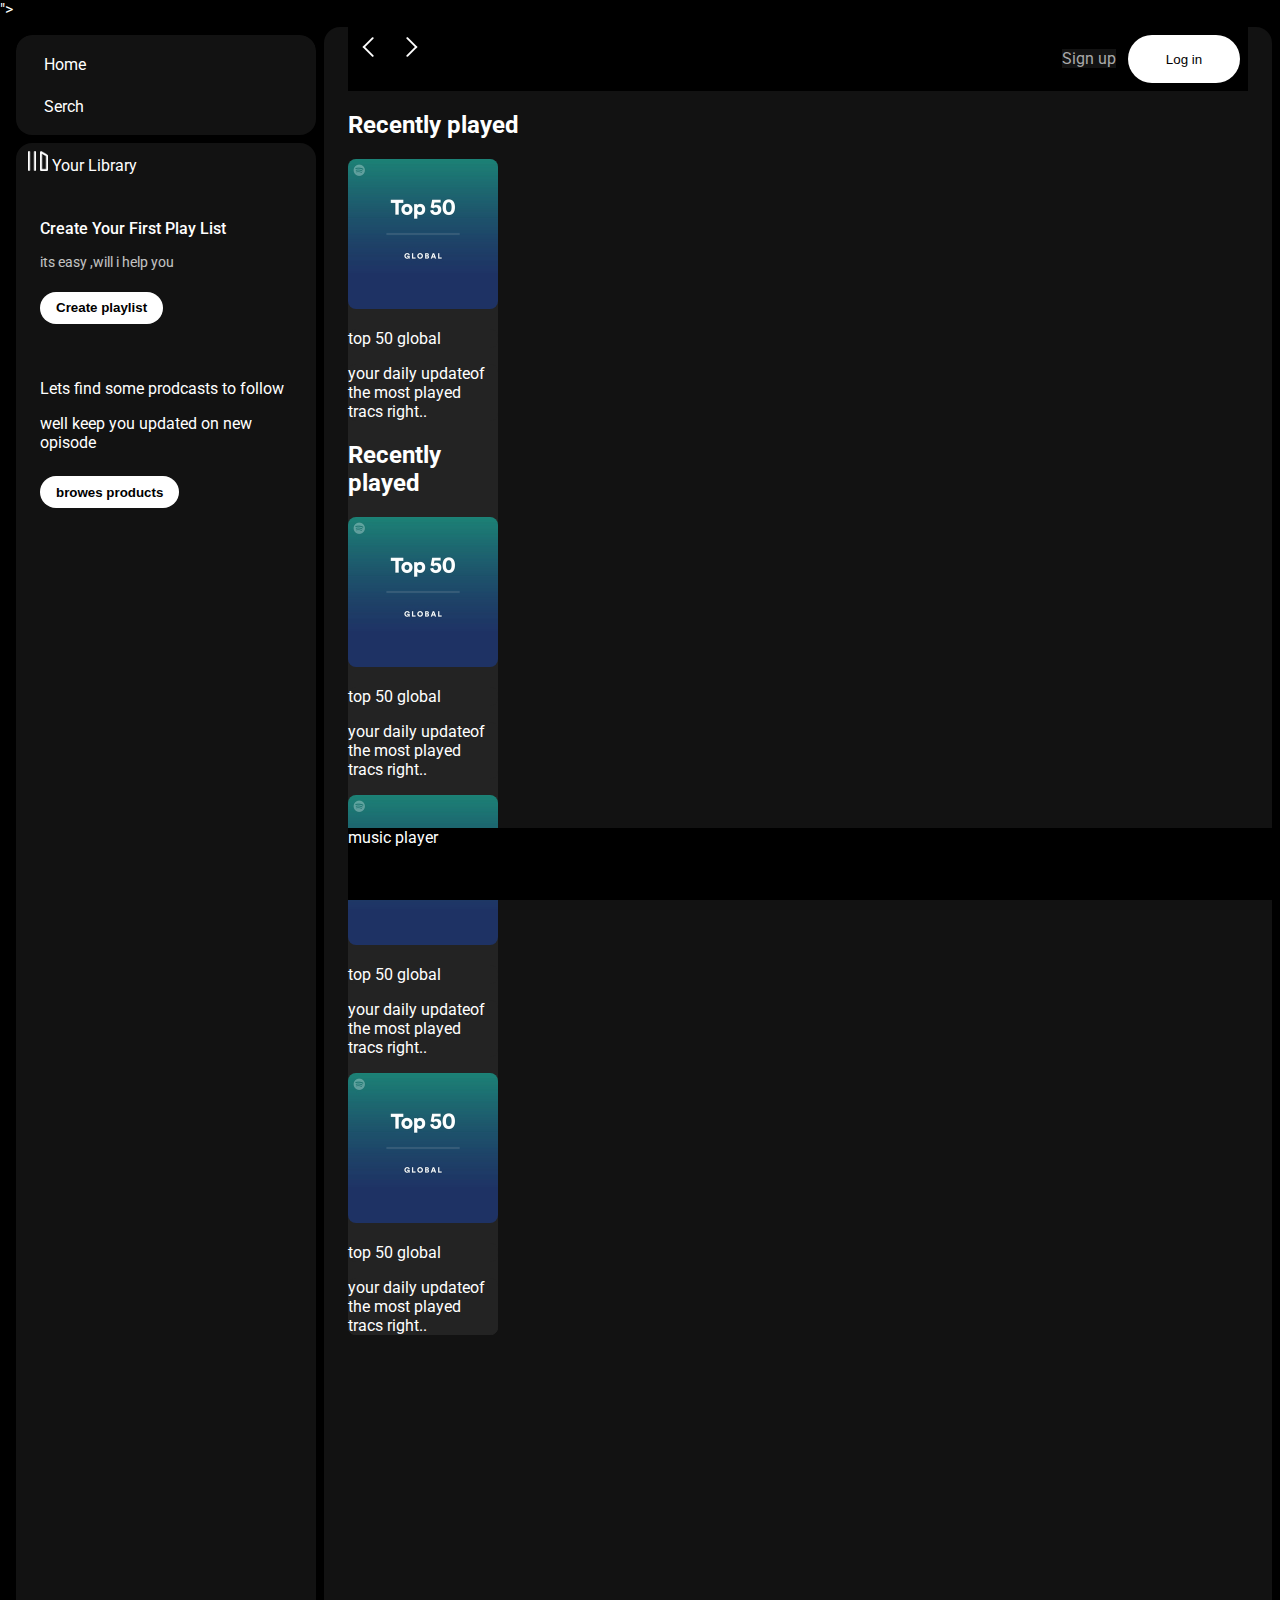
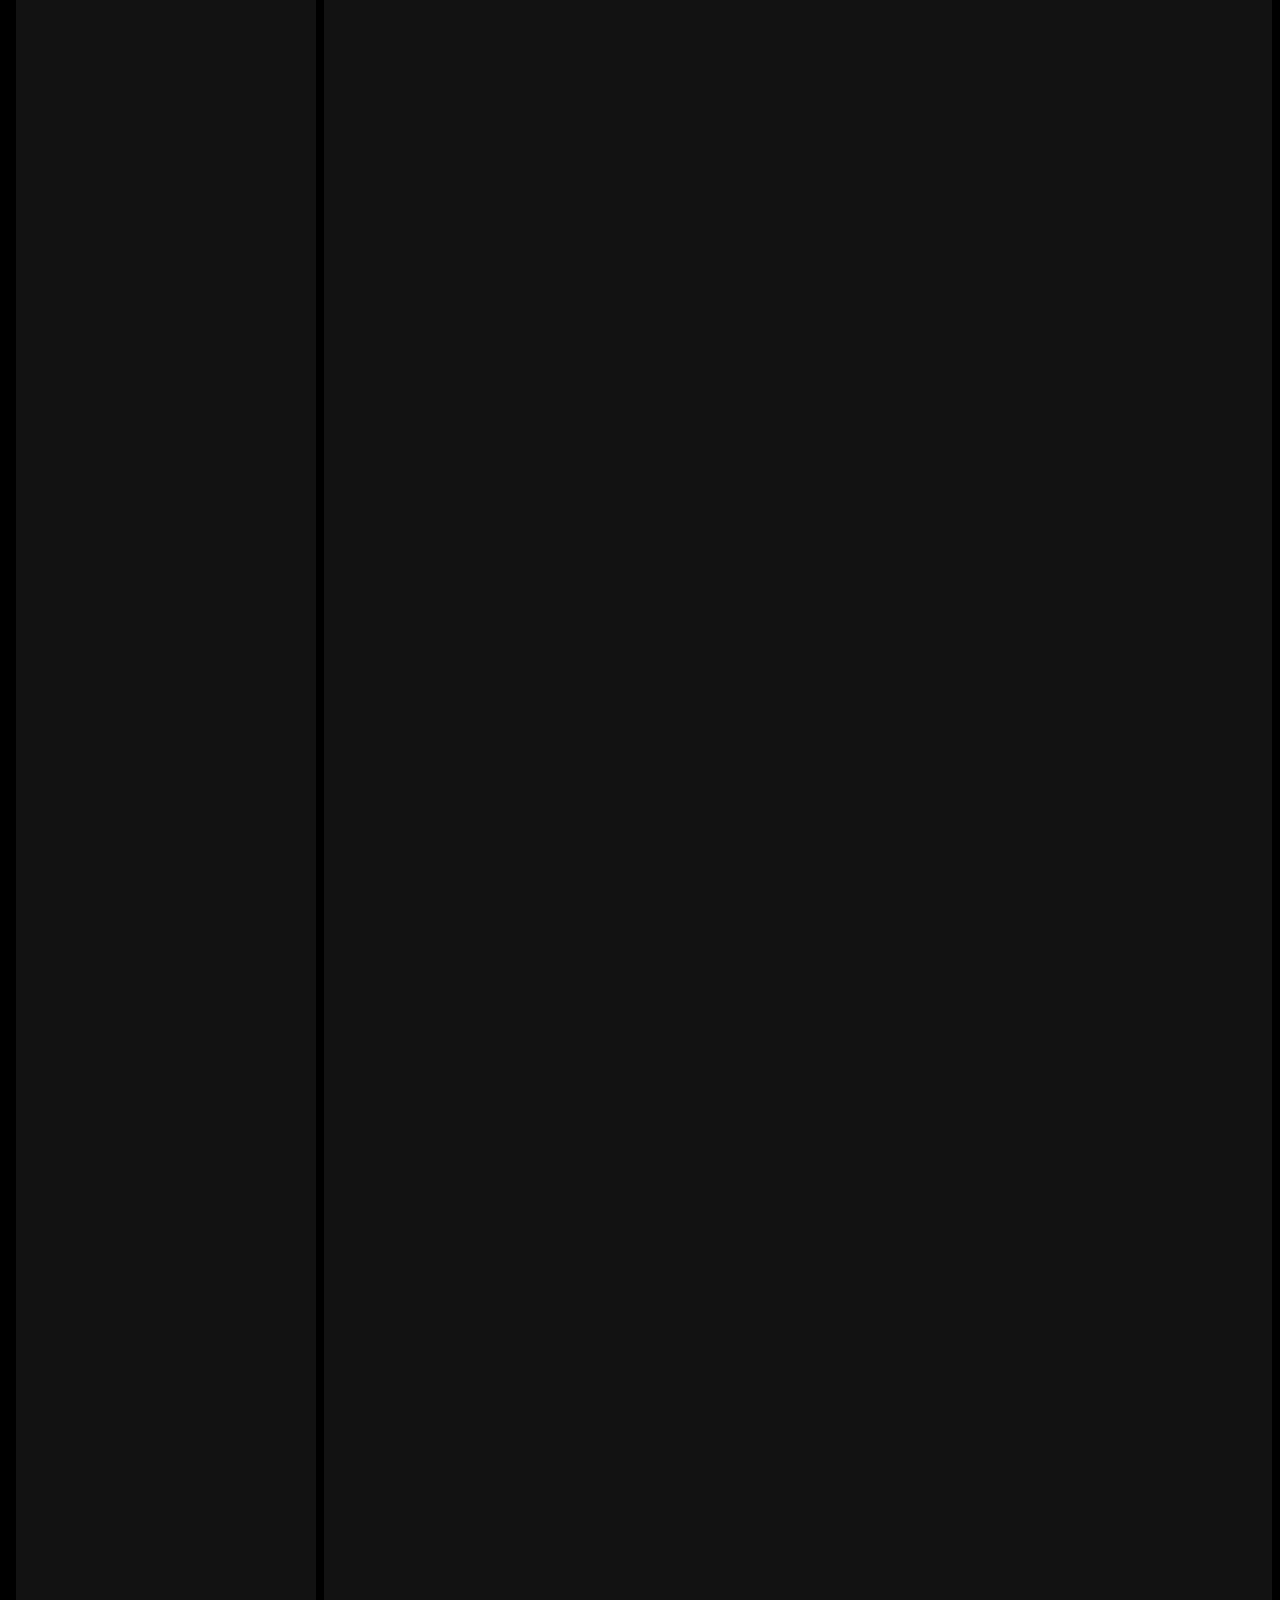
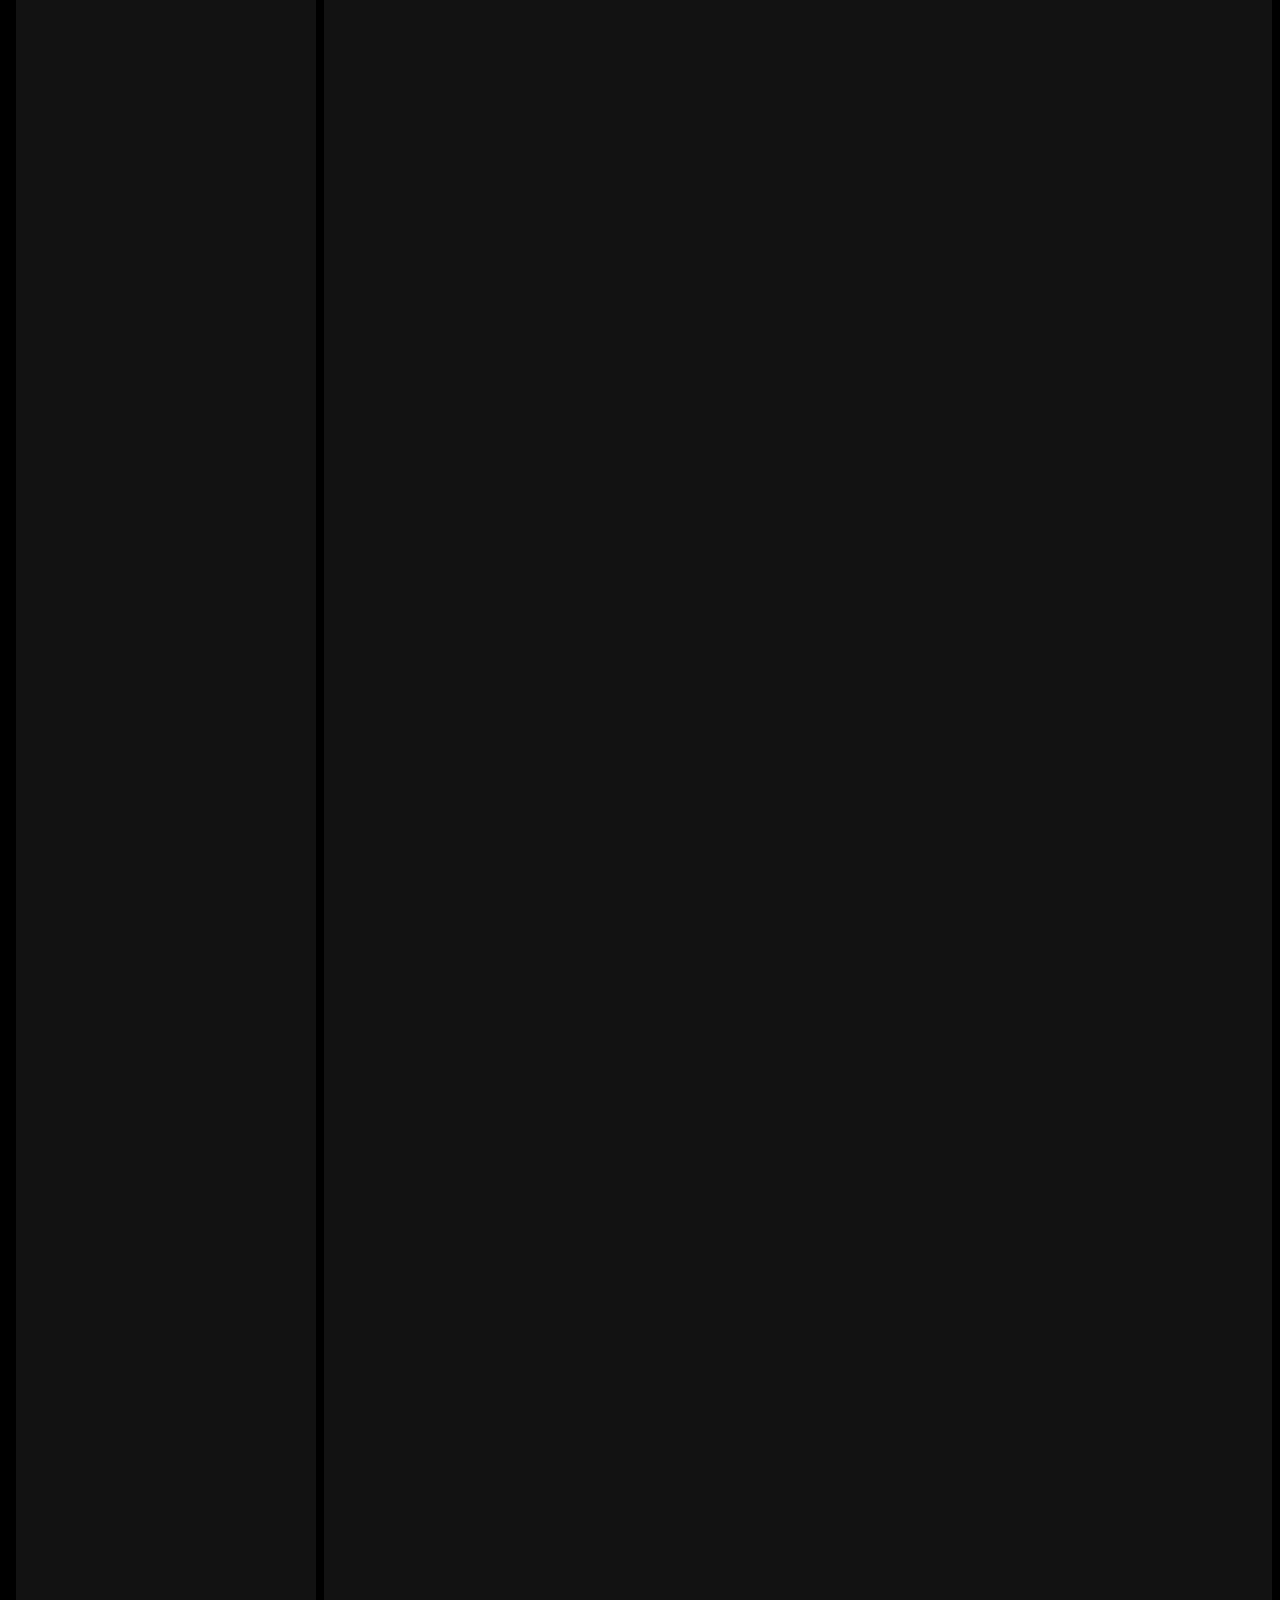
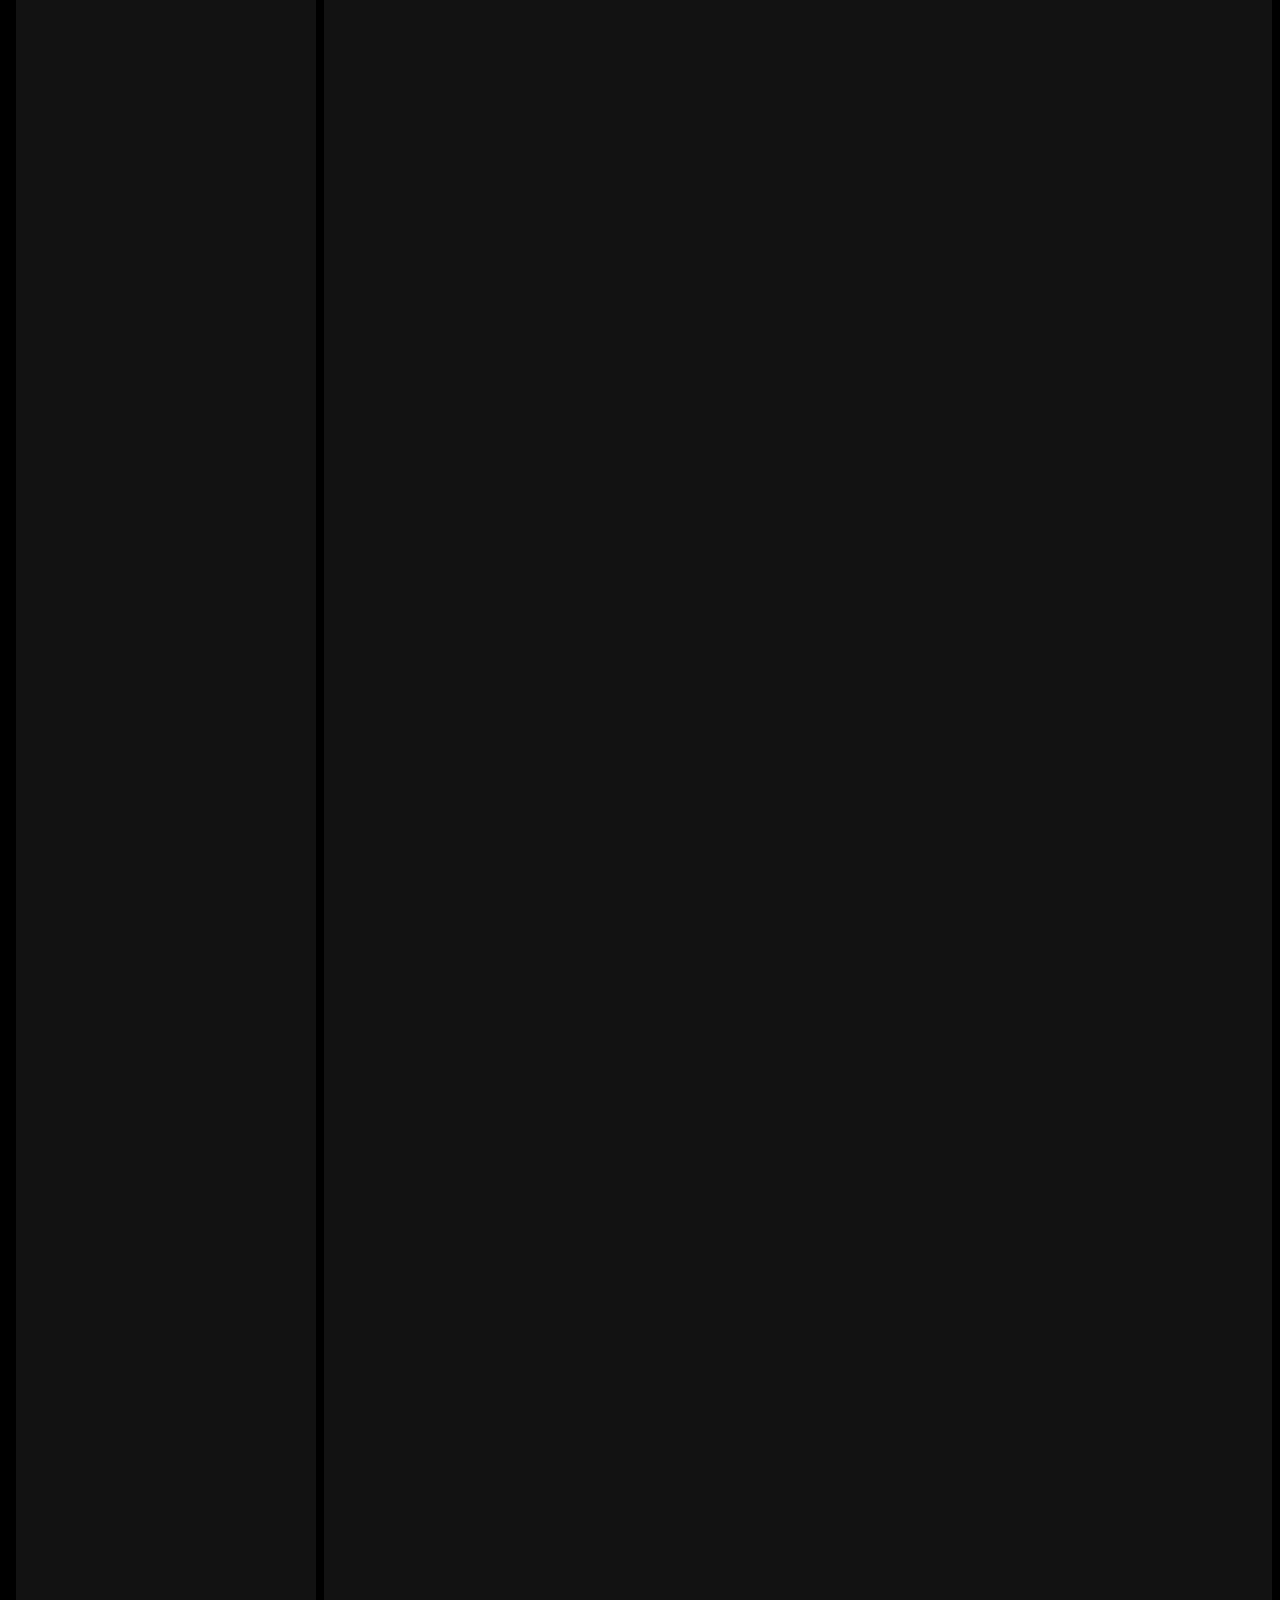
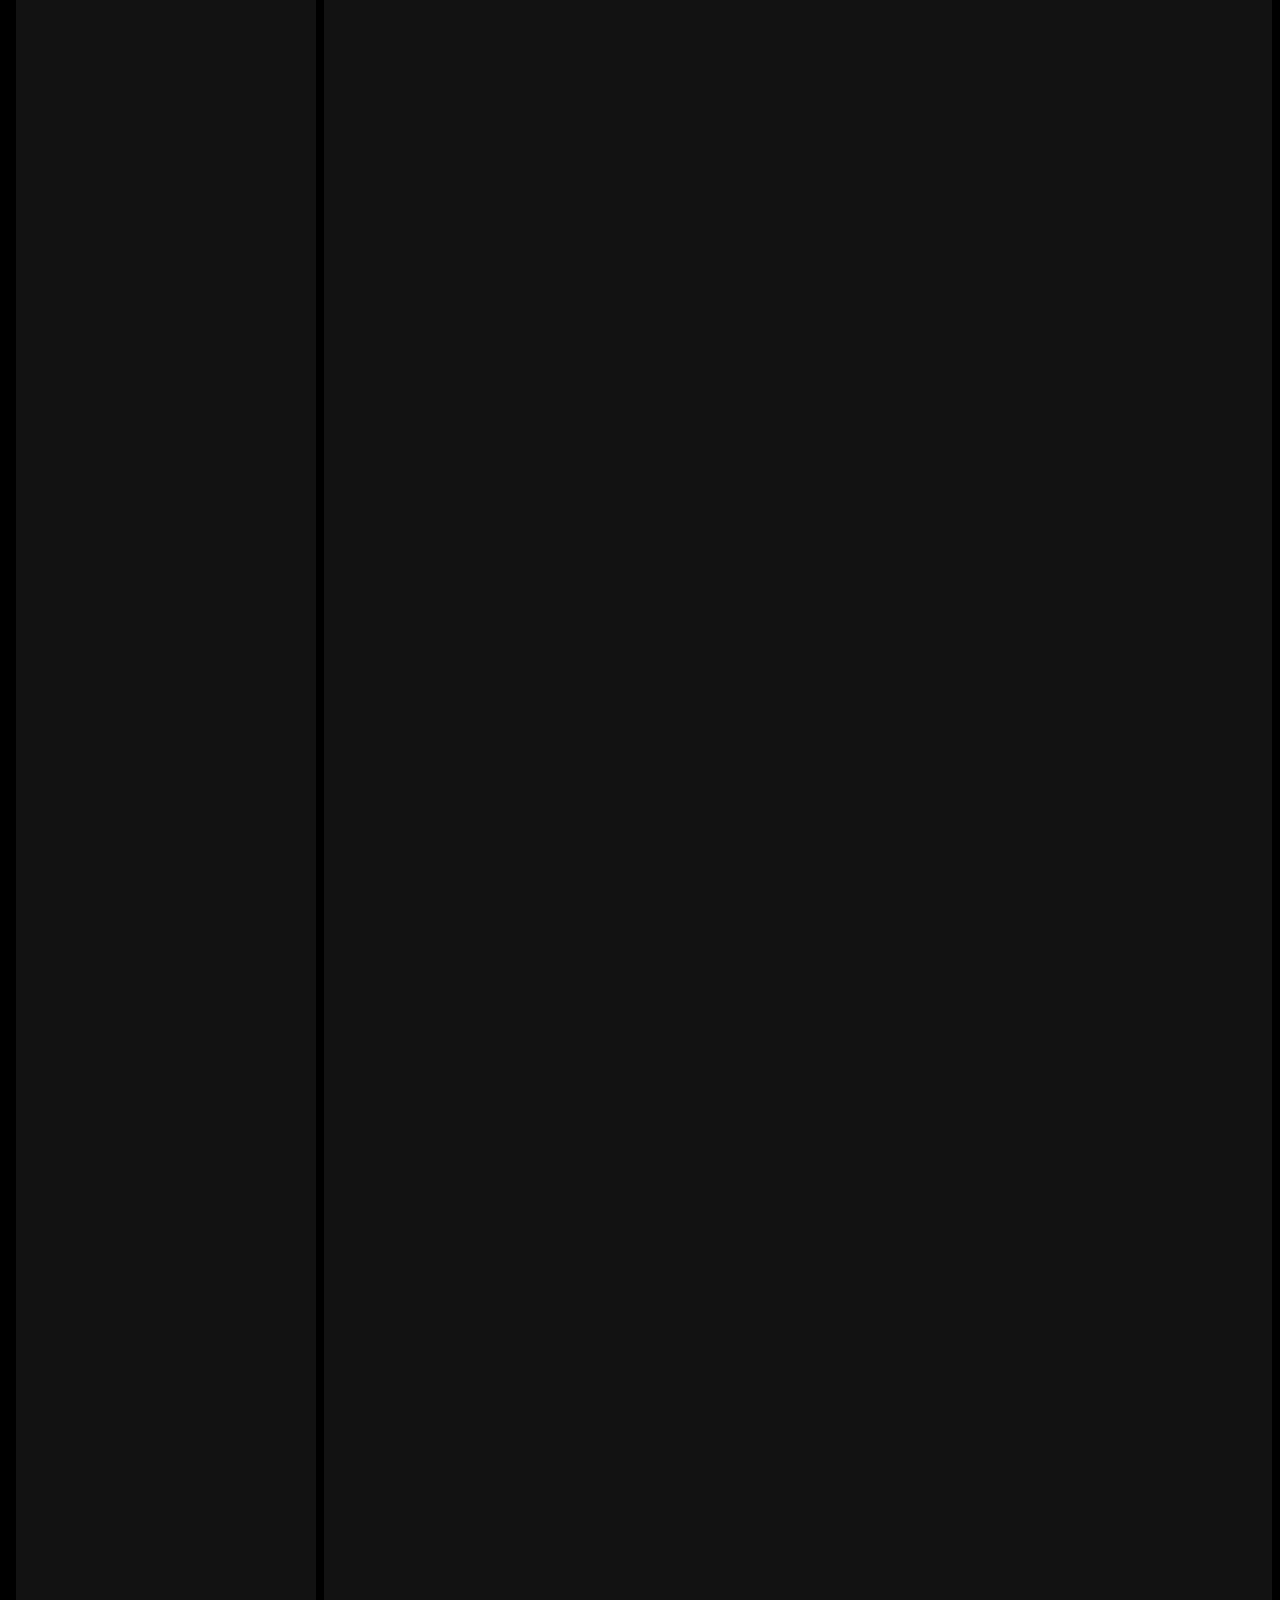
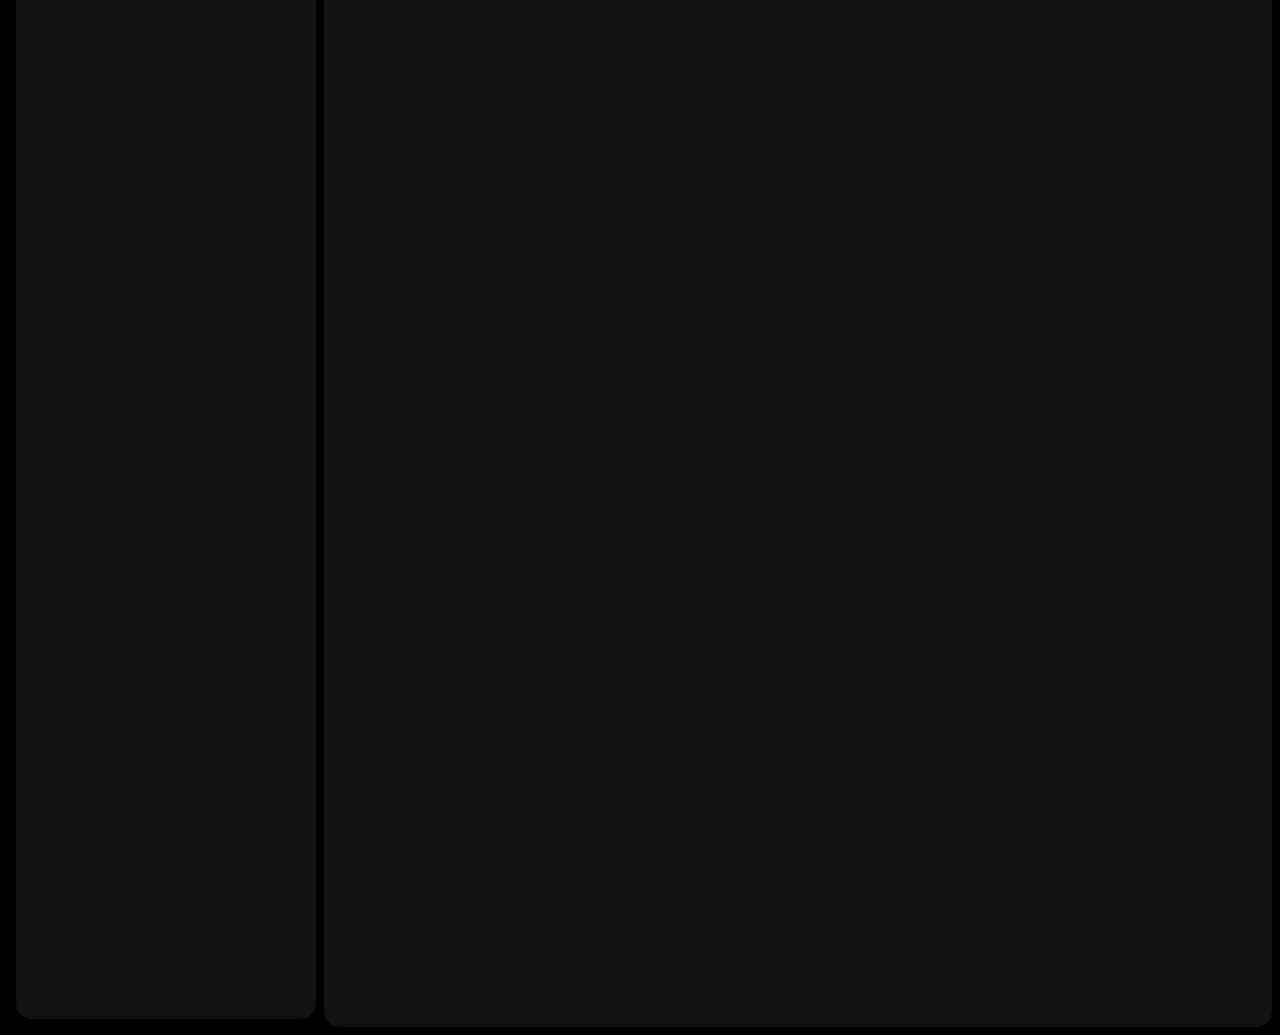
<file: index.html>
<!DOCTYPE html>
<html lang="en">
<head>
    <meta charset="UTF-8">
    <meta name="viewport" content="width=device-width, initial-scale=1.0">
    <link rel="stylesheet" href="https://cdnjs.cloudflare.com/ajax/libs/font-awesome/6.5.1/css/all.min.css" integrity="sha512-DTOQO9RWCH3ppGqcWaEA1BIZOC6xxalwEsw9c2QQeAIftl+Vegovlnee1c9QX4TctnWMn13TZye+giMm8e2LwA==" crossorigin="anonymous" referrerpolicy="no-referrer" />">
    <link rel="icon" href="logo1.png">
    <link rel="stylesheet" href="style.css">
    <title>spotifay</title>
    <link rel="preconnect" href="https://fonts.googleapis.com">
<link rel="preconnect" href="https://fonts.gstatic.com" crossorigin>
<link href="https://fonts.googleapis.com/css2?family=Roboto:wght@300;400;500;700&display=swap" rel="stylesheet">
</head>
<body>
    <div class="main">
        <div class="sidebar">
            <div class="nav">
                <div class="nav_option" style="opacity:1;">
                   <i class="fa-solid fa-house"></i>
                   <a href="#">Home</a>
                         </div>
                            <div class="nav_option">
                             <i class="fa-solid fa-magnifying-glass"></i>
                             <a href="#">Serch</a>
                        </div>      
                </div>                 
        
              <div class="library">
                 <div class="option">
                 <div class="lib_option ">
                   <img src="liborory icon.png">
                    <a href="#"> Your Library</a> 
             </div> 
             <div class="icon">
                <i class="fa-solid fa-plus"></i>
                <i class="fa-solid fa-arrow-right"></i>
             </div>
            </div>
           
            <div class="boxes">
            <div class="lib_box">
                <div class="box">
                   <p class="box_p1"> Create Your First Play List</p>
                   <p class="box_p2">its easy ,will i help you</p>
                    <button class="badge">Create playlist</button>
                </div>
                <div class="box">
                    <p class="box1_p1"> Lets find some prodcasts to follow</p>
                    <p class="box2_p2">well keep you updated on new opisode</p>
                     <button class="badge">browes products</button>
                 </div>
                
            </div>
            </div>
           
        </div>
        </div>
      <div class=" main_content"> 
      <div class="sticky_nav">
        <div class="arrow">
            <img src="backward_icon.png">
            <img src="forward_icon.png">
        </div>
        <div class="log">
            <a href="#">Sign up</a>
            <button class="badge1">Log in</button>

        </div>
         </div>

         <h2>Recently played</h2>
           <div class="card_container"></div>
            <div class="card">
              <img src="card1.jpeg" class="card_img">
               <p class="card title"> top 50 global</p>
               <p class="card i"> your daily updateof the most played tracs right..</p>
               
         <h2>Recently played</h2>
         <div class="card_container"></div>
          <div class="card">
            <img src="card1.jpeg" class="card_img">
             <p class="card title"> top 50 global</p>
             <p class="card i"> your daily updateof the most played tracs right..</p>

             <div class="card">
                <img src="card1.jpeg" class="card_img">
                 <p class="card title"> top 50 global</p>
                 <p class="card i"> your daily updateof the most played tracs right..</p>

                 <div class="card">
                    <img src="card1.jpeg" class="card_img">
                     <p class="card title"> top 50 global</p>
                     <p class="card i"> your daily updateof the most played tracs right..</p>

             



        </div>
      </div>
       <div class="music_player">music player</div>
    </div>
    
</body>
</html>
</file>
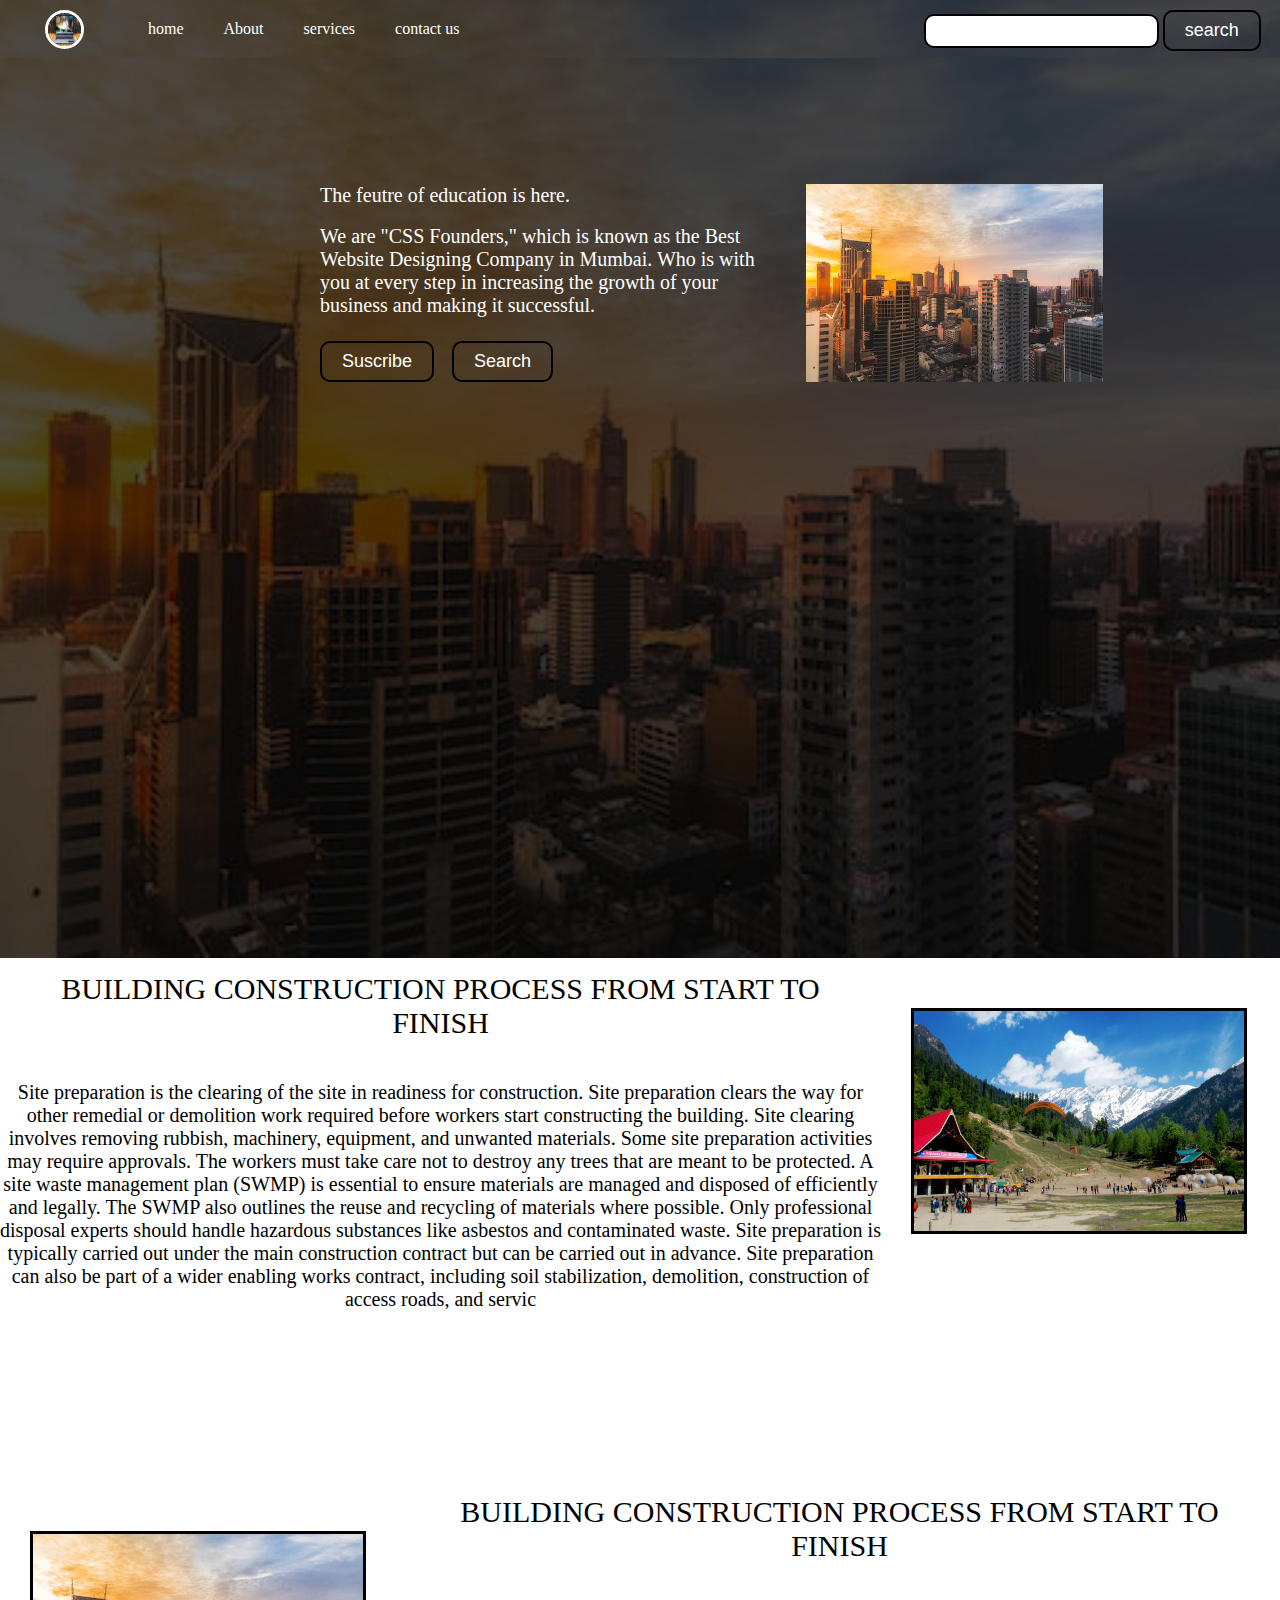
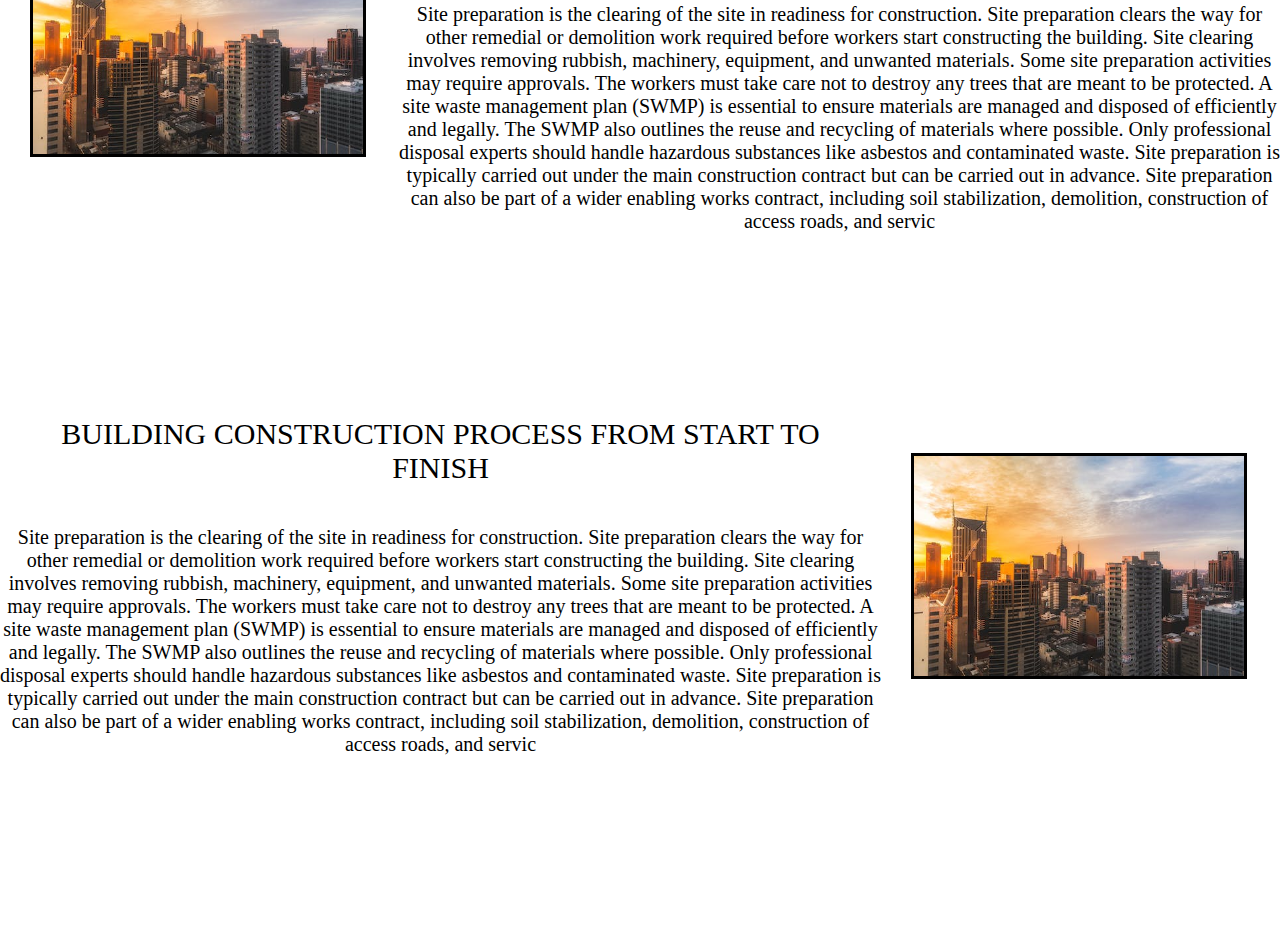
<file: Educate-Transforming Online Education.html>
<!DOCTYPE html>
<!-- saved from url=(0053)file:///C:/Users/hp/Desktop/mini%20project/index.html -->
<html lang="en"><head><meta http-equiv="Content-Type" content="text/html; charset=UTF-8">
    
    <meta name="viewport" content="width=device-width, initial-scale=1.0">
    <title>Educate-Transforming Online Education </title>
    <link rel="stylesheet" href="./Educate-Transforming Online Education_files/style.css">

</head>

<body>
    <nav class="navbar background">
        <ul class=" nav-list ">
            <div class="logo"><img src="./Educate-Transforming Online Education_files/img.jpg" alt=" logo"></div>
            <li><a href="file:///C:/Users/hp/Desktop/mini%20project/index.html#home">home</a></li>
            <li><a href="file:///C:/Users/hp/Desktop/mini%20project/index.html#Aout">About</a></li>
            <li><a href="file:///C:/Users/hp/Desktop/mini%20project/index.html#services">services</a></li>
            <li><a href="file:///C:/Users/hp/Desktop/mini%20project/index.html#contact%20us">contact us</a></li>
        </ul>
        <div class="rightNav">
            <input type="text" name="serch" id="search">
            <button class=" btn btn-sm">search</button>

        </div>
    </nav>
    <section class="background firstsection">
        <div class="box-main">
            <div class="firsthalf">
                <p class="big-text">The feutre of education is here.</p>
                <br>
                <p class="small-text"> We are "CSS Founders," which is known as the Best Website Designing Company in Mumbai. Who is with you at every step in increasing the growth of your business and making it successful.</p>
                <br>
             <div class="button">
                <button class="btn"> Suscribe</button>
                <button class="btn"> Search</button>
             </div>  

            </div>
            <div class="secondthalf">
                <img src="./Educate-Transforming Online Education_files/img3.jpg" alt="d">
                    
            </div>



    </div></section>
    <section class="sec1">
    </section>

    
        <section class="sec2">  
            <div class="sanket">
        <p class="sec5"> BUILDING CONSTRUCTION PROCESS FROM START TO FINISH</p>        
       <p class="sec3"> Site preparation is the clearing of the site in readiness for construction. Site preparation clears the way for other remedial or demolition work required before workers start constructing the building. 

        Site clearing involves removing rubbish, machinery, equipment, and unwanted materials. Some site preparation activities may require approvals. The workers must take care not to destroy any trees that are meant to be protected. 
        
        A site waste management plan (SWMP) is essential to ensure materials are managed and disposed of efficiently and legally. The SWMP also outlines the reuse and recycling of materials where possible. Only professional disposal experts should handle hazardous substances like asbestos and contaminated waste. 
        
        Site preparation is typically carried out under the main construction contract but can be carried out in advance. Site preparation can also be part of a wider enabling works contract, including soil stabilization, demolition, construction of access roads, and servic</p>
    </div>
      <div class="thumbnill">
       <img src="./Educate-Transforming Online Education_files/sank.22.jpg" alt="laptop" class="img10">
      </div>
    </section>

    <section class="sec1">
    </section>

    
        <section class="sec10">  
            <div class="sanket">
        <p class="sec5"> BUILDING CONSTRUCTION PROCESS FROM START TO FINISH</p>        
       <p class="sec3"> Site preparation is the clearing of the site in readiness for construction. Site preparation clears the way for other remedial or demolition work required before workers start constructing the building. 

        Site clearing involves removing rubbish, machinery, equipment, and unwanted materials. Some site preparation activities may require approvals. The workers must take care not to destroy any trees that are meant to be protected. 
        
        A site waste management plan (SWMP) is essential to ensure materials are managed and disposed of efficiently and legally. The SWMP also outlines the reuse and recycling of materials where possible. Only professional disposal experts should handle hazardous substances like asbestos and contaminated waste. 
        
        Site preparation is typically carried out under the main construction contract but can be carried out in advance. Site preparation can also be part of a wider enabling works contract, including soil stabilization, demolition, construction of access roads, and servic</p>
    </div>
      <div class="thumbnill">
       <img src="./Educate-Transforming Online Education_files/img3.jpg" alt="laptop" class="img10">
      </div>
    </section>

    <section class="sec1">
    </section>

    
        <section class="sec2">  
            <div class="sanket">
        <p class="sec5"> BUILDING CONSTRUCTION PROCESS FROM START TO FINISH</p>        
       <p class="sec3"> Site preparation is the clearing of the site in readiness for construction. Site preparation clears the way for other remedial or demolition work required before workers start constructing the building. 

        Site clearing involves removing rubbish, machinery, equipment, and unwanted materials. Some site preparation activities may require approvals. The workers must take care not to destroy any trees that are meant to be protected. 
        
        A site waste management plan (SWMP) is essential to ensure materials are managed and disposed of efficiently and legally. The SWMP also outlines the reuse and recycling of materials where possible. Only professional disposal experts should handle hazardous substances like asbestos and contaminated waste. 
        
        Site preparation is typically carried out under the main construction contract but can be carried out in advance. Site preparation can also be part of a wider enabling works contract, including soil stabilization, demolition, construction of access roads, and servic</p>
    </div>
      <div class="thumbnill">
       <img src="./Educate-Transforming Online Education_files/img3.jpg" alt="laptop" class="img10">
      </div>
    </section>
       
        
    



</body></html>
</file>
<file: style.css>
body{
    font-family: 'Roboto', sans-serif;
    margin: 0;
    background-color: black;
    color:white;
    overflow:auto;
    
}
.main{
    display: flex;
    height: 1000vh;
    padding: 0.5rem;
}
.sidebar{
    background-color:  black;
    width: 300px;
    border-radius: 1rem;
    margin: 0.5rem;
    overflow: hidden;
    
    
    

}
.main_content{
    background-color:  #121212;;
    flex: 1;
   
   border-radius: 1rem;
   padding: 0 1.5rem 0 1.5rem;
   
    
}
.music_player{
    background-color:black;
    position: fixed;
    bottom: 0;
    height: 72px;
    width: 100%;
    
}
a{
    color: white;
    text-decoration: none;

}
.nav{
    background-color: #121212;
    border-radius: 1rem;
    display: flex;
    flex-direction: column;
    justify-content: center;
    padding: 0.5rem 0.75rem;
}
.nav_option{
    line-height:40px;
}
.nav_option i{
    font-size: 1.25rem;

}
.nav_option a{
    font-size: 1rem;
    margin-left: 1rem;
}
.library{
    background-color: #121212;
    border-radius: 1rem;
    height: 100%;
}
.option{
    display: flex;
    justify-content: space-between;
    align-items: center;
    margin-top: 0.5rem;
    padding: 0.5rem 0.75rem;
}


.lib_option img{
    height:1.25rem;
    width:1.25rem;
}
.icon{
    font-size: 1.25rem;
    display: flex;

}
.icon i{
    opacity: 0.7;
    margin-right: 1rem;

}
.icon i:hover{
opacity: 1;
}
.box{
    background-color:rgb(red, green, blue);
    height: 8rem;
    border-radius: 0.75rem;
    padding: 0.75rem 1rem;
    margin: 0.5rem 0.5rem;
}
.box_p1{
    font-size: 1rem;
    font-weight: 500;
}
.box_p2{
    font-size: 0.85rem;
    opacity: 0.75;

}
.badge{
    background-color: white;
    border-radius: 100px;
    border: none;
    font-weight: 700;
    margin-top: 0.5rem;
    height: 2rem;
    padding: 0.25rem 1rem ;
    width: fit-content;

}
.sticky_nav{
    position: sticky;
    top: 0;
    background-color: black;
    display: flex;
    justify-content: space-between;
}

.badge1{
    background-color: white;
    border-radius: 30px;
    height: 3rem;
    border: none;
    width: 7rem;
    

}
.log button{
    margin: 0.5rem;
}
.arrow img{
    margin: 0.5rem;
}
.log a{
    background-color: #121212;
    color: darkgray;
    
}


.card{
    background-color: #232323;
    width:150px ;
    border-radius: 0.5rem;
    
}
.cards_container{
    display: flex;
   
}
.card_img{
    width: 100%;
    border-radius: 0.5rem;
}

.card title {
    font-weight: 600px;

}
.card i{
    font-size: 0.5rem;
    opacity:0.8 ;
}
</file>
<file: Educate-Transforming Online Education_files/style.css>
*{
    margin: 0;
    padding: 0;
}
.navbar{
    display: flex;
    overflow: hidden;
   

}
.nav-list{
  width:50% ;
 
  display: flex;
  align-items: center;
  
}

.logo{
    width: 20%;
    display: flex;
    justify-content: center;
    align-items: center;
}
.nav-list li{
    list-style: none;
    padding: 20px;
    

}
.nav-list li a{
    text-decoration: none;
    color: white;

}
.nav-list li a:hover{
   
   color: grey;
}
 .logo img{
    height: 33px;
    width: 33px;
    border-radius: 50px;
    border: 3px,solid white;
}
.rightNav{
   
    width: 50%;
    text-align: right;
}
#search{
    padding:5px;
    border:2px solid black;
    border-radius: 10px;
    font-size: 17px;
    
    
  }
  .background{
   background: rgba(0 ,0 ,0 ,0.7) url('img3.jpg');
    background-size: cover;
    background-blend-mode: darken;
 
}
.firstsection{
    height: 100vh;
}

.box-main{
    display: flex;
    justify-content: center;
    align-items: center;
    font-family: 'Times New Roman', Times, serif;
    color: white;
    margin: auto;
    max-width: 50%;
    
    height:50%;


}
.firsthalf{
    display: flex;
    flex-direction: column;
    justify-content: center;

    width: 80%;
}
.secondthalf {
    width: 30%;
   
}
.secondthalf img{
    width: 170%;
    display:block;
    margin:auto;  
      padding:12%;
      
    
}
.big-text{
font-size: 20px;
    
}
.small-text{
    font-size: 20px;
    
}
.btn{
    padding:8px 20px;
    border-radius: 10px ;
    background: none;
    color: white;
    border: 2px solid black;

    font-size: 18px;
    font-family: 'Segoe UI', Tahoma, Geneva, Verdana, sans-serif;
    margin-right:3% ;
  margin-top:1.5%;

}
.sec1{
    display: flex;
    justify-content: center;
    text-align: center;

}
.sec3{
    font-size: 20px;
    height: 400px;
    justify-content: center;
    text-align: center;
    margin-top: 3%;
   
   
}
.sec4{
    font-size: 20px;
    max-width: 30px;
    margin-top: 30%;

    
}
.img10{
    height: 220px;
    border: 3px solid black;
    width: 330px;
    margin-right: 33px;
    margin-top:  50px ;
    margin-left: 30px;
    margin-bottom: 30px;
     
}
.sec2{
    display: flex;
    justify-content: center;
}
.sec5{
    justify-content: center;
    text-align: center;
    display: flex;
    padding: 1.6%;
    font-size: 30px;
    font-family: math;
}

.sec10{
    display: flex;
    justify-content: center;
    flex-direction: row-reverse;
}
</file>
